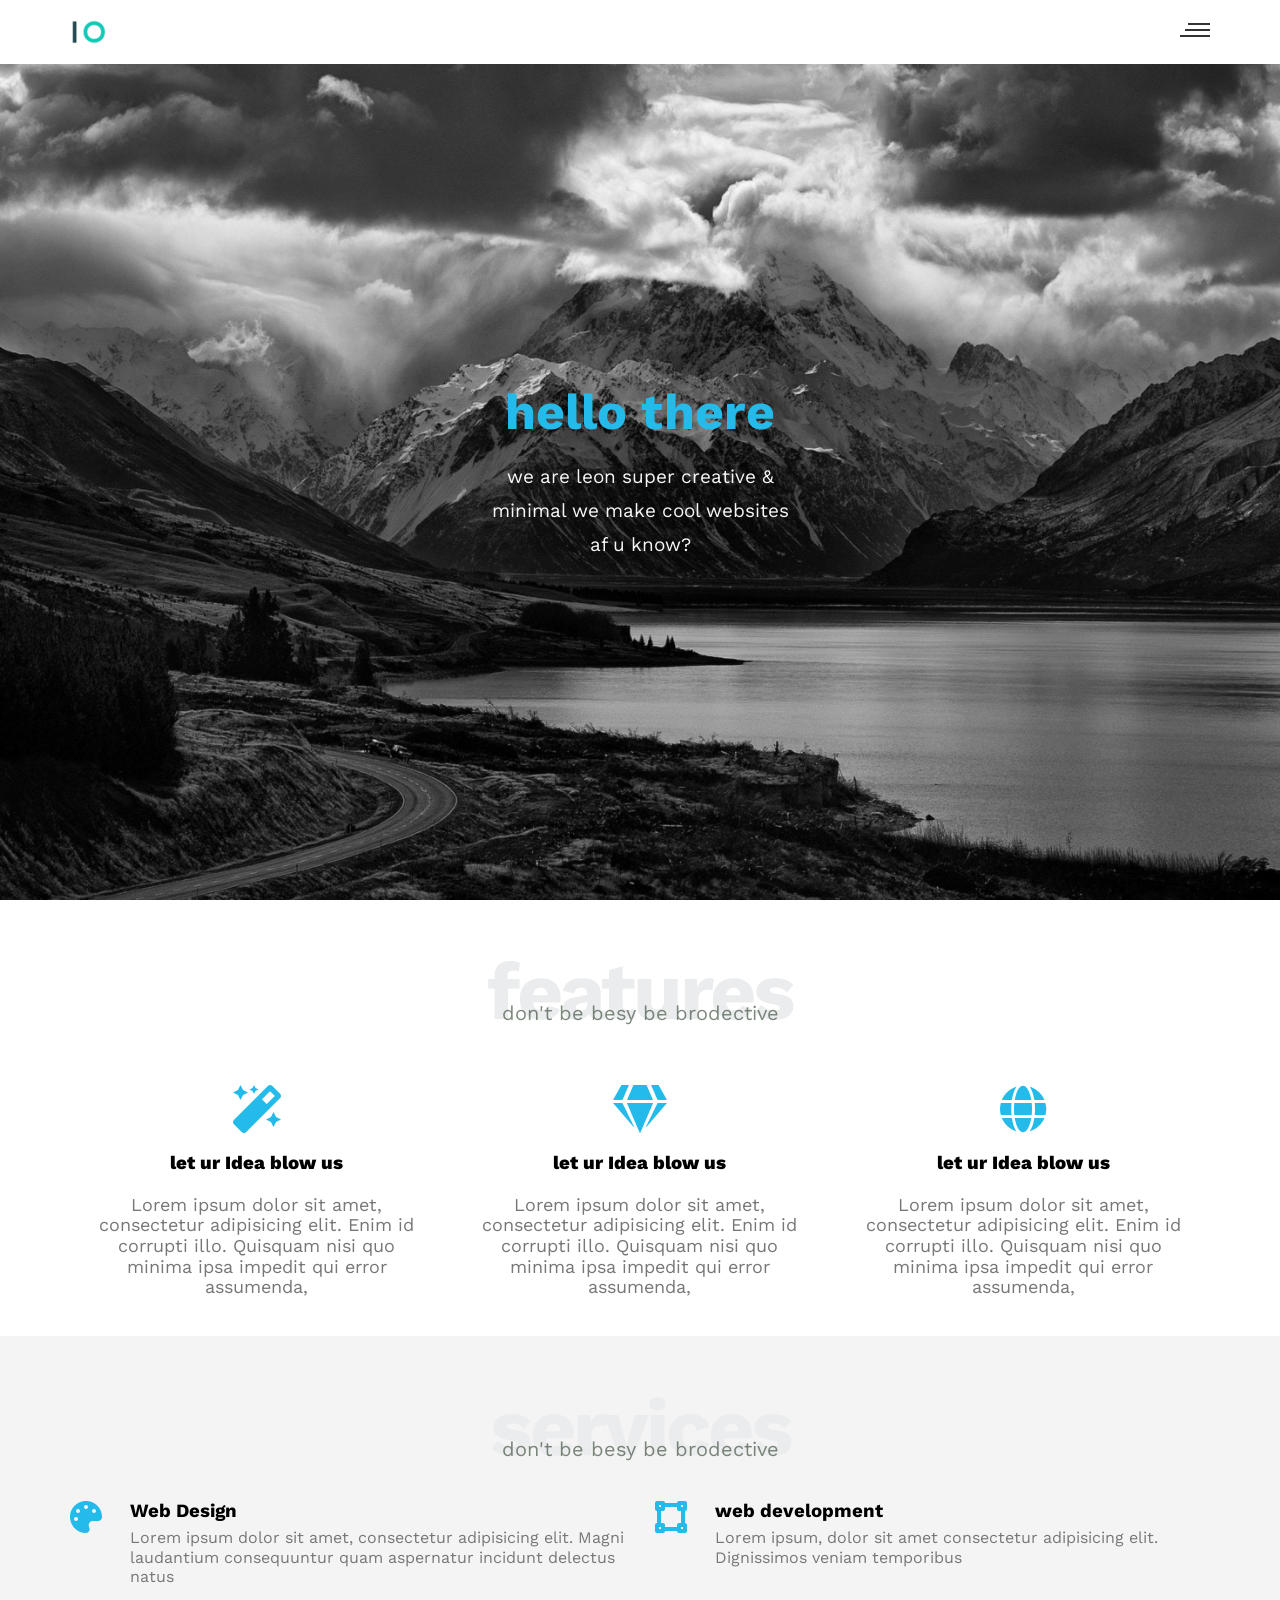
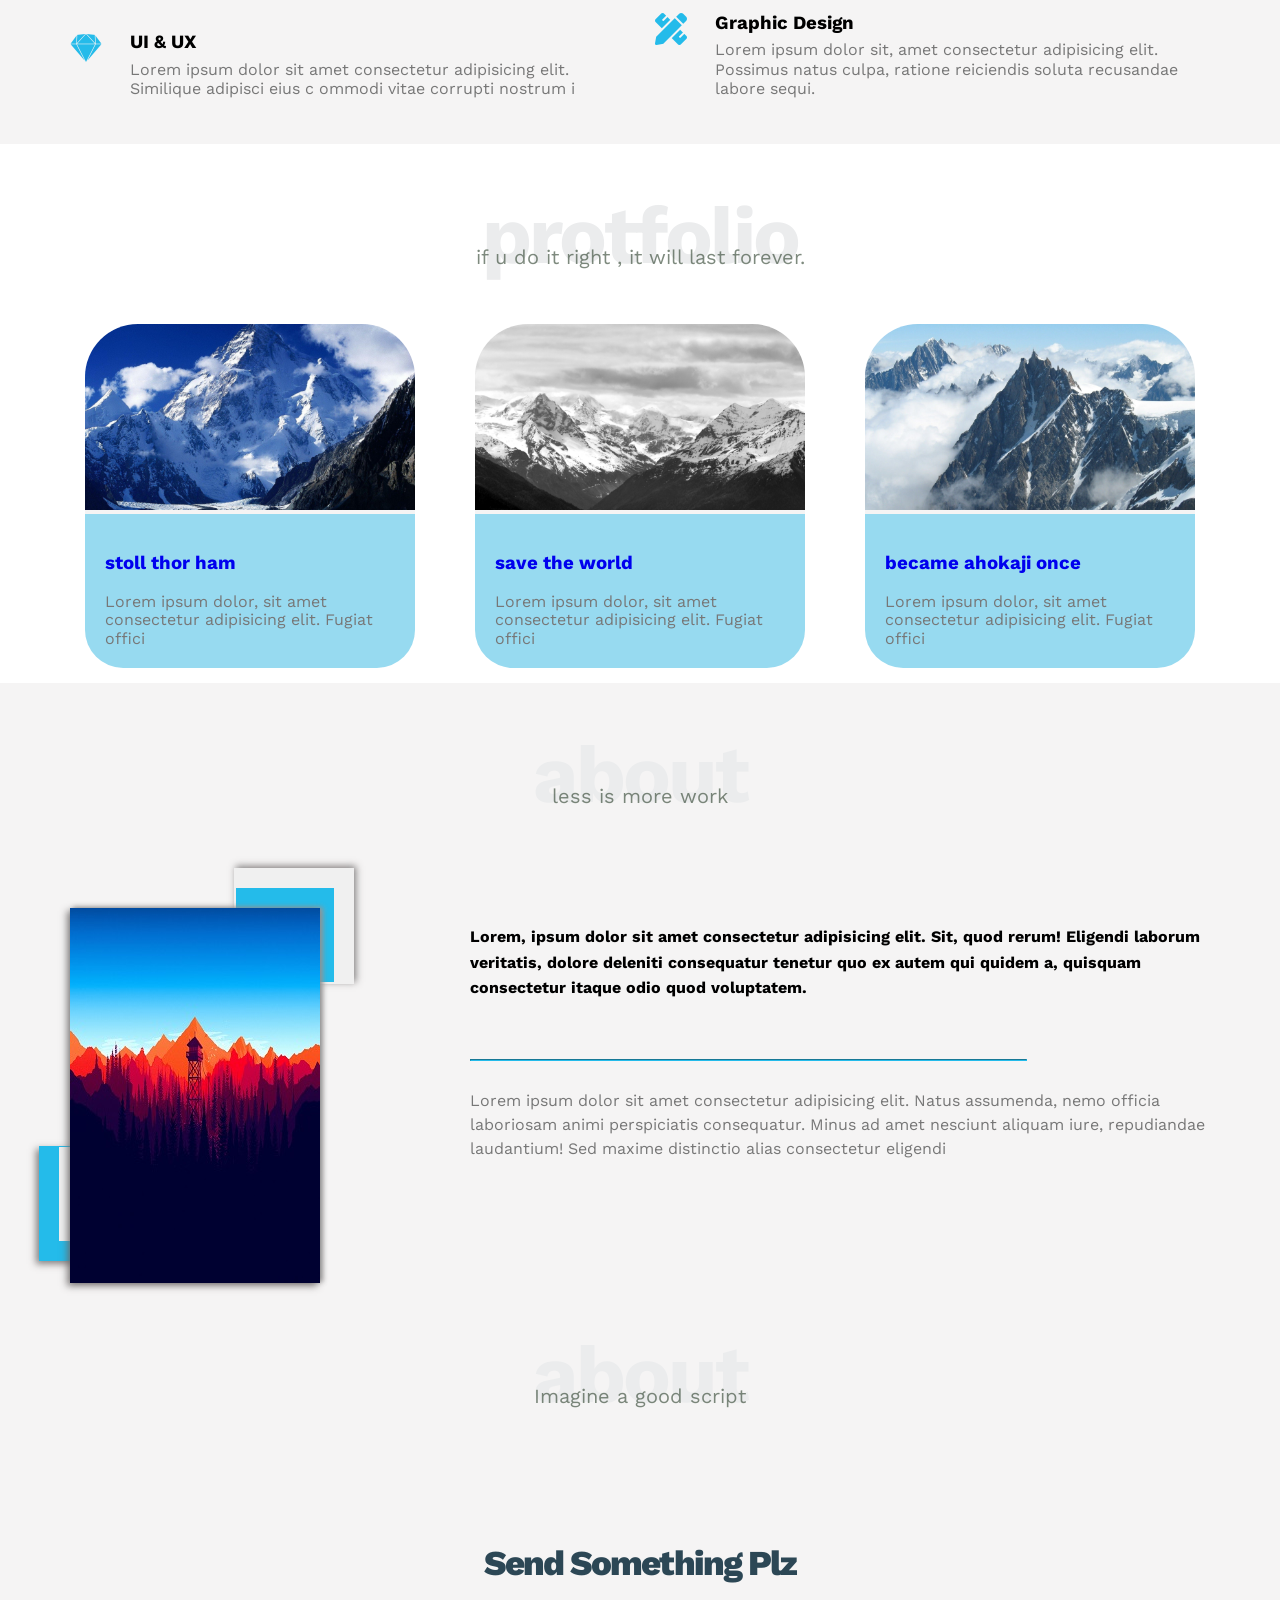
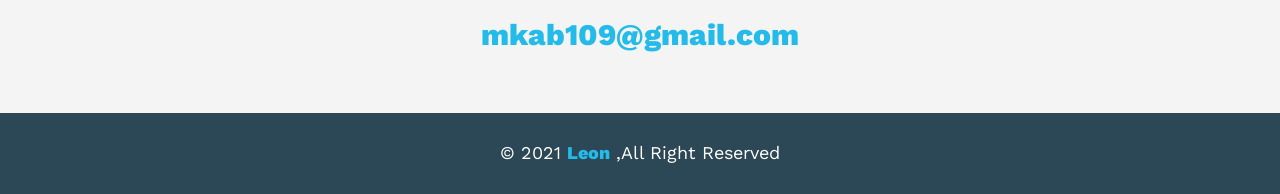
<file: index.html>
<!doctype html>
<html>
<head>
  <title>leon | template-1</title>
  <meta charset="utf-8" > 
  <meta name="viewport" content="width=device-width, initial-scale=1.0">
  <!-- normalize file  -->
  <link rel="stylesheet" href="assets/css/normalize.css">
  <!-- font awosome libarary -->
  <link rel="stylesheet" href="assets/css/all.min.css">
  <!-- css file -->
  <link rel="stylesheet" href="assets/css/style.css">
  <!-- font familya -->
  <link rel="preconnect" href="https://fonts.googleapis.com">
<link rel="preconnect" href="https://fonts.gstatic.com" crossorigin>
<link href="https://fonts.googleapis.com/css2?family=Work+Sans:wght@200;300;400;600;700;800&display=swap" rel="stylesheet"> 
</head>
        
<body>
  <!-- start header-->
  <div class="header">
    <div class="container">
      <img  class="logo" src="assets/Imgs/logo.png" alt="logo">
      <div class="links">
        <span class="icon">
          <span></span>
          <span></span>
          <span></span>
        </span>
        <ul>
          <li><a href="#services">Services</a></li>
          <li><a href="#protofilo">Protofilo</a></li> 
          <li><a href="#about">About</a></li>
          <li><a href="#contact">Contact</a></li>
        </ul>
        </span>
      </div>
    </div>
  </div>  
      
  <!-- end header  -->
  <!-- start landing section -->
  <div class="landing">
    <div class="intro-text">
      <h1>hello there</h1>
      <p>we are leon super creative & minimal we make cool websites af u know?</p>
    </div>
  </div>
  <!-- end landing section -->
  <!-- start features -->
  <div class="features">
    <h2 class="sepical-heading">features</h2>
    <p> don't be besy be brodective</p> 
    <div class="container">
      <!-- 1 -->
      <div class="feat">
        <i class="fas fa-magic fa-3x"></i>
        <h3>let ur Idea blow us</h3>
        <p>
          Lorem ipsum dolor sit amet, consectetur adipisicing elit. 
          Enim id corrupti illo. 
          Quisquam nisi quo minima ipsa impedit qui error assumenda,
        </p>
      </div>
      <!-- 2 -->
      <div class="feat">
        <i class="fas fa-gem fa-3x"></i>
        <h3>let ur Idea blow us</h3>
        <p>
          Lorem ipsum dolor sit amet, consectetur adipisicing elit. 
          Enim id corrupti illo. 
          Quisquam nisi quo minima ipsa impedit qui error assumenda,
        </p>
      </div> 
      <!-- 3 -->
      <div class="feat">
        <i class="fas fa-globe fa-3x"></i>
        <h3>let ur Idea blow us</h3>
        <p>
          Lorem ipsum dolor sit amet, consectetur adipisicing elit. 
          Enim id corrupti illo. 
          Quisquam nisi quo minima ipsa impedit qui error assumenda,
        </p>
      </div>
    </div>
  </div>
  <!-- end features -->
  <!-- start services -->
  <div class="services">
    <div class="container">
      <h2 class="sepical-heading">services</h2>
      <p> don't be besy be brodective</p>
      <div class="services-content">

                <!-- column 1  -->
                <div class="col">
                  <!-- start first service  -->
                    <div class="serv">
                      <i class="fas fa-palette fa-2x"></i>
                      <div class="text">
                        <h3>Web Design</h3>
                        <p>
                          Lorem ipsum dolor sit amet, 
                          consectetur adipisicing elit.
                          Magni laudantium consequuntur 
                          quam aspernatur incidunt delectus natus 
                        </p>
                    </div>
                  </div>
                  <!-- end first sevice  --> 

                  <!-- start 2st service  -->
                    <div class="serv">
                      <i class="fab fa-sketch fa-2x"></i>
                      <div class="text">
                        <h3>UI & UX</h3>
                        <p>
                          Lorem ipsum dolor sit 
                          amet consectetur adipisicing 
                          elit. Similique adipisci eius c
                          ommodi vitae corrupti nostrum i
                        </p>
                      </div>
                    </div>
                        <!-- end 2st sevice  -->

                  </div>

              <!-- end column 1  -->
              <!-- start column 2 -->
                <div class="col">
                    <!-- start first service  -->
                    <div class="serv">
                      <i class="fas fa-vector-square fa-2x"></i>
                      <div class="text">
                        <h3>web development</h3>
                        <p>
                          Lorem ipsum, dolor sit amet 
                          consectetur adipisicing elit. 
                          Dignissimos veniam temporibus 
                        </p>
                      </div>
                    </div>
                  <!-- end first sevice  -->  
                  <!-- start 2st service  -->
                  <div class="serv">
                    <i class="fas fa-pencil-ruler fa-2x"></i>
                    <div class="text">
                      <h3>Graphic Design</h3>
                      <p>
                        Lorem ipsum dolor sit, 
                        amet consectetur adipisicing elit. 
                        Possimus natus culpa, ratione 
                        reiciendis 
                        soluta recusandae labore sequi.
                      </p>
                    </div>
                  </div>
                  <!-- end 2st sevice  -->
                </div>
              <!-- end column 2 -->    
            
      </div>
      
    </div>
  </div>
</div> 
        <!-- end services -->
        <!-- start protofilo -->
          <!-- start services -->
  <div class="protfolio">
    <div class="container">
      <h2 class="sepical-heading">protfolio</h2>
      <p> if u do it right , it will last forever.</p>
      <div class="protfolio-content">
          <a href="https://www.linkdin.com" target="blank">
            <div class="card">
              <img src="assets/Imgs/1.jpg" alt="">
          <div class="info">
            <h3>stoll thor ham</h3>
            <p>Lorem ipsum dolor, sit amet consectetur adipisicing elit. Fugiat offici</p>
        </div>
      </div></a>
      <a href="https://www.wordpress.com" target="blank"><div class="card">
          <img src="assets/Imgs/2.jpg" alt="">
          <div class="info">
            <h3>save the world</h3>
            <p>Lorem ipsum dolor, sit amet consectetur adipisicing elit. Fugiat offici</p>
          </div>
        </div></a>
      <a href="https://www.youtube.com" target="blank"><div class="card">
          <img src="assets/Imgs/3.jpg" alt="">
          <div class="info">
            <h3>became ahokaji once</h3>
            <p>Lorem ipsum dolor, sit amet consectetur adipisicing elit. Fugiat offici</p>
        </div>
      </div></a>
    </div>
  </div>
        <!-- end protfilo -->
        <!-- start services -->    
  <div class="about">
      <div class="container">
        <h2 class="sepical-heading">about</h2>
        <p> less is more work</p>
        <div class="about-content">
          <div class="imge">
            <img src="assets/Imgs/about.jpg" alt="">
          </div>
          <div class="text">
            <p>
              Lorem, ipsum dolor sit amet consectetur adipisicing elit. Sit, 
              quod rerum! Eligendi laborum veritatis, dolore deleniti 
              consequatur tenetur quo ex autem qui quidem a, 
              quisquam consectetur itaque odio quod voluptatem.
            </p>
            <hr>
            <p>
              Lorem ipsum dolor sit amet consectetur adipisicing elit. 
              Natus assumenda, nemo officia laboriosam animi perspiciatis 
              consequatur. Minus ad amet nesciunt aliquam iure, repudiandae 
              laudantium! Sed maxime distinctio alias consectetur eligendi
            </p>
          </div>
        </div>           
    </div> 
  </div>
        <!-- end about -->   
        <!-- start contact -->
        <div class="contact">
          <div class="container">
            <h2 class="sepical-heading">about</h2>
            <p> Imagine a good script </p>
            <div class="info">
              <p class="label">Send Something Plz</p>
              <a href="mailto:mkab109@gmail.com?subject" class="link">mkab109@gmail.com</a>
            
              </div>
            </div>
        </div>
        <!-- end contact  -->
        <footer>
          &copy; 2021
        <span> Leon</span>
          ,All Right Reserved
        </footer>
</body>
</html>
</file>
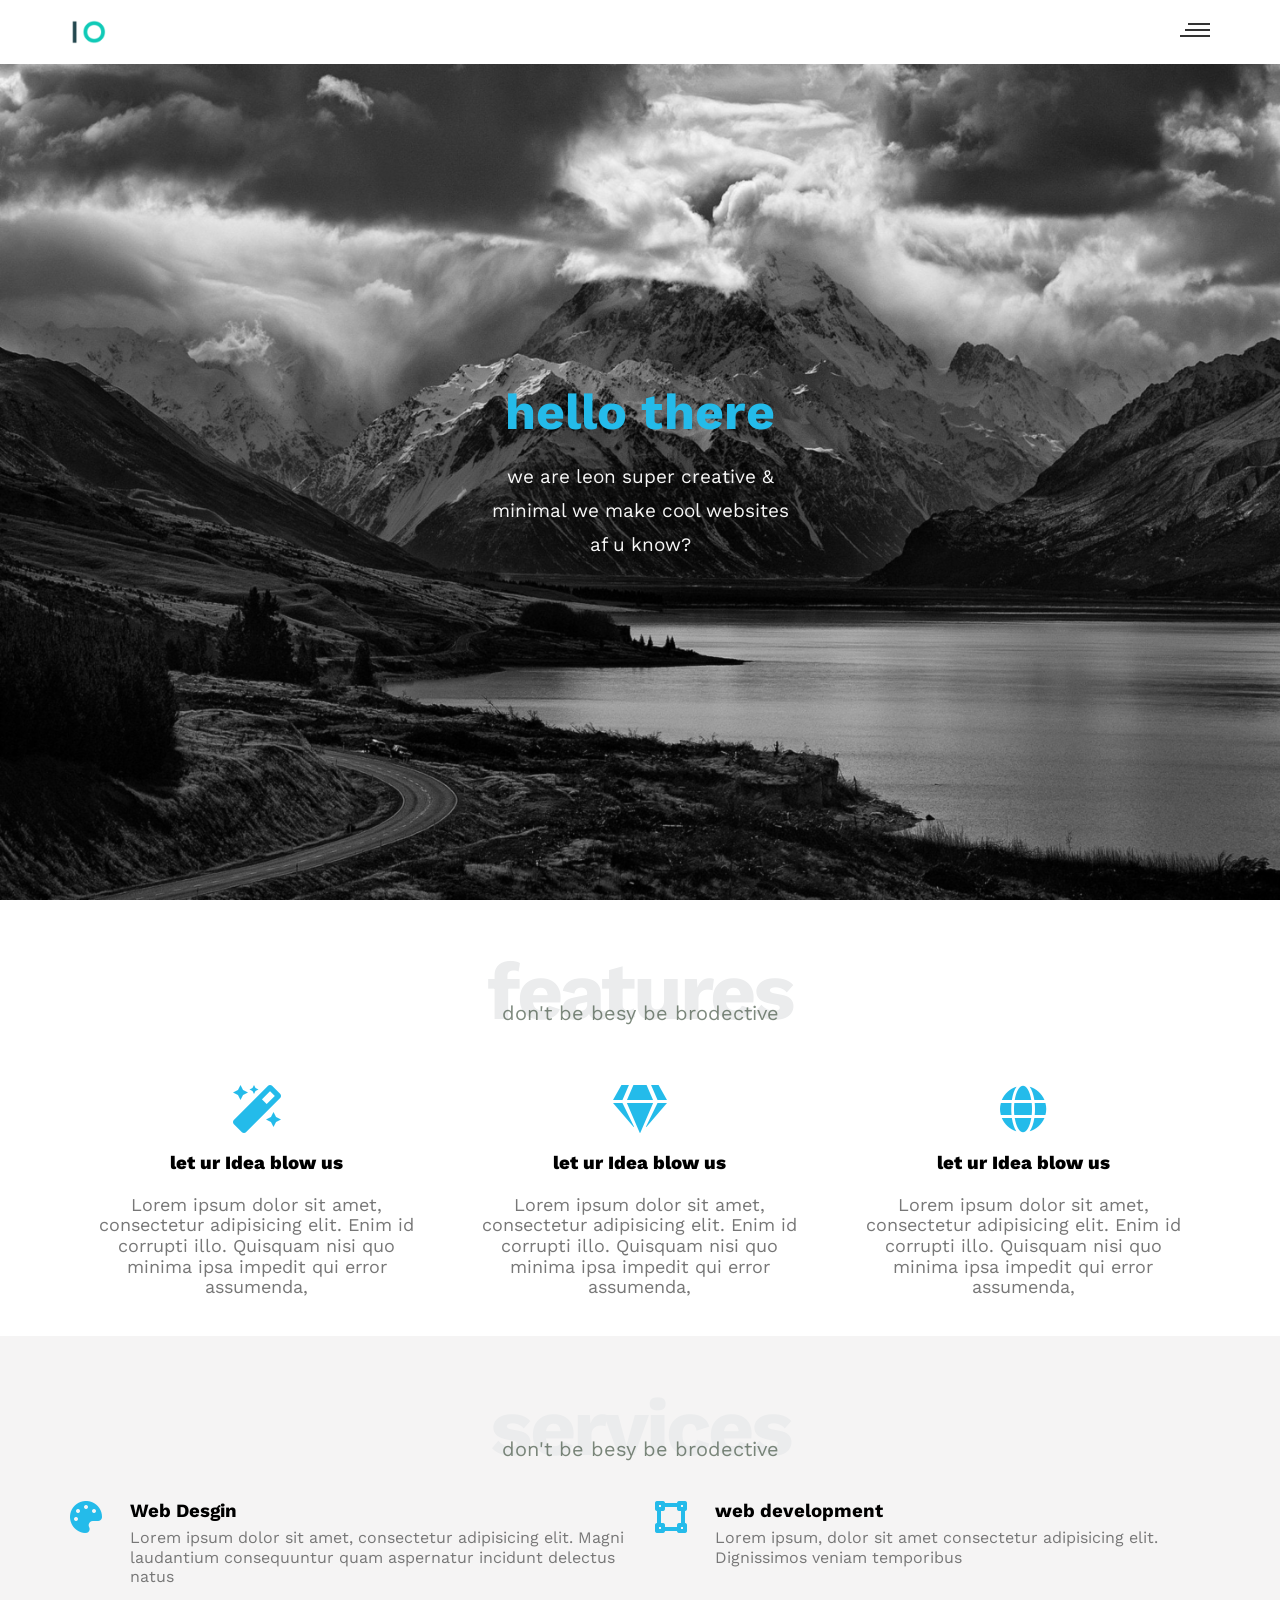
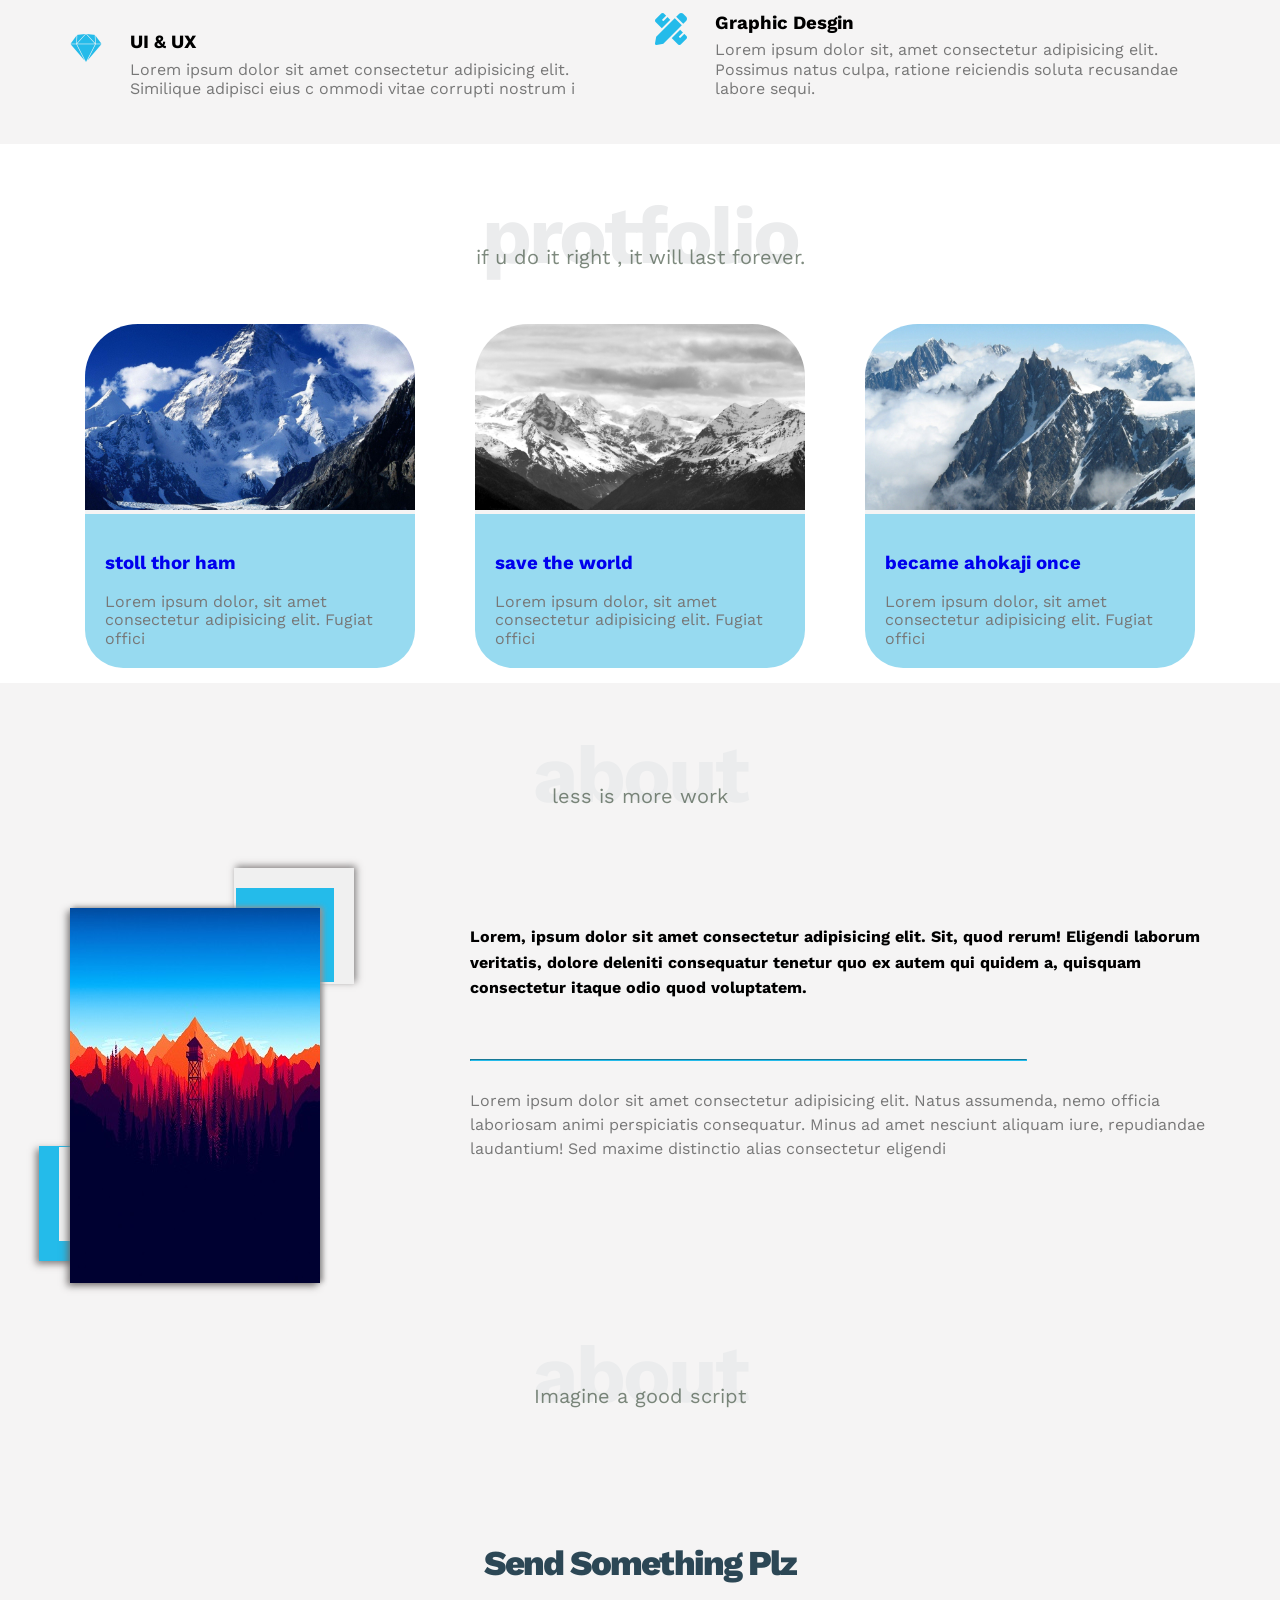
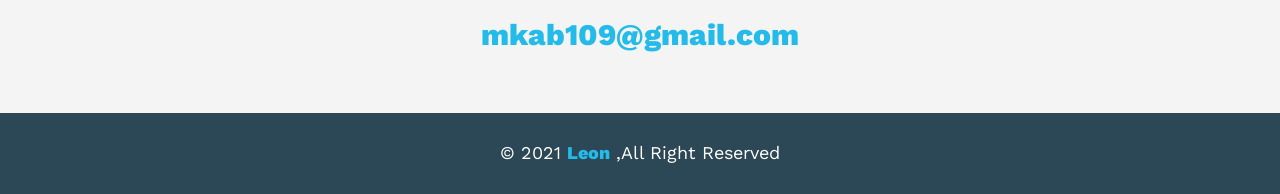
<file: index.html.html>
<!doctype html>
<html>
<head>
  <title>leon |template-1</title>
  <meta charset="utf-8" > 
  <meta name="viewport" content="width=device-width, initial-scale=1.0">
  <!-- normalize file  -->
  <link rel="stylesheet" href="assets/css/normalize.css">
  <!-- font awosome libarary -->
  <link rel="stylesheet" href="assets/css/all.min.css">
  <!-- css file -->
  <link rel="stylesheet" href="../assets/css/style.css">
  <!-- font familya -->
  <link rel="preconnect" href="https://fonts.googleapis.com">
<link rel="preconnect" href="https://fonts.gstatic.com" crossorigin>
<link href="https://fonts.googleapis.com/css2?family=Work+Sans:wght@200;300;400;600;700;800&display=swap" rel="stylesheet"> 
</head>
        
<body>
  <!-- start header-->
  <div class="header">
    <div class="container">
      <img  class="logo" src="assets/Imgs/logo.png" alt="logo">
      <div class="links">
        <span class="icon">
          <span></span>
          <span></span>
          <span></span>
        </span>
        <ul>
          <li><a href="#services">Services</a></li>
          <li><a href="#protofilo">Protofilo</a></li> 
          <li><a href="#about">About</a></li>
          <li><a href="#contact">Contact</a></li>
        </ul>
        </span>
      </div>
    </div>
  </div>  
      
  <!-- end header  -->
  <!-- start landing section -->
  <div class="landing">
    <div class="intro-text">
      <h1>hello there</h1>
      <p>we are leon super creative & minimal we make cool websites af u know?</p>
    </div>
  </div>
  <!-- end landing section -->
  <!-- start features -->
  <div class="features">
    <h2 class="sepical-heading">features</h2>
    <p> don't be besy be brodective</p> 
    <div class="container">
      <!-- 1 -->
      <div class="feat">
        <i class="fas fa-magic fa-3x"></i>
        <h3>let ur Idea blow us</h3>
        <p>
          Lorem ipsum dolor sit amet, consectetur adipisicing elit. 
          Enim id corrupti illo. 
          Quisquam nisi quo minima ipsa impedit qui error assumenda,
        </p>
      </div>
      <!-- 2 -->
      <div class="feat">
        <i class="fas fa-gem fa-3x"></i>
        <h3>let ur Idea blow us</h3>
        <p>
          Lorem ipsum dolor sit amet, consectetur adipisicing elit. 
          Enim id corrupti illo. 
          Quisquam nisi quo minima ipsa impedit qui error assumenda,
        </p>
      </div> 
      <!-- 3 -->
      <div class="feat">
        <i class="fas fa-globe fa-3x"></i>
        <h3>let ur Idea blow us</h3>
        <p>
          Lorem ipsum dolor sit amet, consectetur adipisicing elit. 
          Enim id corrupti illo. 
          Quisquam nisi quo minima ipsa impedit qui error assumenda,
        </p>
      </div>
    </div>
  </div>
  <!-- end features -->
  <!-- start services -->
  <div class="services">
    <div class="container">
      <h2 class="sepical-heading">services</h2>
      <p> don't be besy be brodective</p>
      <div class="services-content">

                <!-- column 1  -->
                <div class="col">
                  <!-- start first service  -->
                    <div class="serv">
                      <i class="fas fa-palette fa-2x"></i>
                      <div class="text">
                        <h3>Web Desgin</h3>
                        <p>
                          Lorem ipsum dolor sit amet, 
                          consectetur adipisicing elit.
                          Magni laudantium consequuntur 
                          quam aspernatur incidunt delectus natus 
                        </p>
                    </div>
                  </div>
                  <!-- end first sevice  --> 

                  <!-- start 2st service  -->
                    <div class="serv">
                      <i class="fab fa-sketch fa-2x"></i>
                      <div class="text">
                        <h3>UI & UX</h3>
                        <p>
                          Lorem ipsum dolor sit 
                          amet consectetur adipisicing 
                          elit. Similique adipisci eius c
                          ommodi vitae corrupti nostrum i
                        </p>
                      </div>
                    </div>
                        <!-- end 2st sevice  -->

                  </div>

              <!-- end column 1  -->
              <!-- start column 2 -->
                <div class="col">
                    <!-- start first service  -->
                    <div class="serv">
                      <i class="fas fa-vector-square fa-2x"></i>
                      <div class="text">
                        <h3>web development</h3>
                        <p>
                          Lorem ipsum, dolor sit amet 
                          consectetur adipisicing elit. 
                          Dignissimos veniam temporibus 
                        </p>
                      </div>
                    </div>
                  <!-- end first sevice  -->  
                  <!-- start 2st service  -->
                  <div class="serv">
                    <i class="fas fa-pencil-ruler fa-2x"></i>
                    <div class="text">
                      <h3>Graphic Desgin</h3>
                      <p>
                        Lorem ipsum dolor sit, 
                        amet consectetur adipisicing elit. 
                        Possimus natus culpa, ratione 
                        reiciendis 
                        soluta recusandae labore sequi.
                      </p>
                    </div>
                  </div>
                  <!-- end 2st sevice  -->
                </div>
              <!-- end column 2 -->    
            
      </div>
      
    </div>
  </div>
</div> 
        <!-- end services -->
        <!-- start protofilo -->
          <!-- start services -->
  <div class="protfolio">
    <div class="container">
      <h2 class="sepical-heading">protfolio</h2>
      <p> if u do it right , it will last forever.</p>
      <div class="protfolio-content">
          <a href="https://www.linkdin.com" target="blank">
            <div class="card">
              <img src="assets/Imgs/1.jpg" alt="">
          <div class="info">
            <h3>stoll thor ham</h3>
            <p>Lorem ipsum dolor, sit amet consectetur adipisicing elit. Fugiat offici</p>
        </div>
      </div></a>
      <a href="https://www.wordpress.com" target="blank"><div class="card">
          <img src="assets/Imgs/2.jpg" alt="">
          <div class="info">
            <h3>save the world</h3>
            <p>Lorem ipsum dolor, sit amet consectetur adipisicing elit. Fugiat offici</p>
          </div>
        </div></a>
      <a href="https://www.youtube.com" target="blank"><div class="card">
          <img src="assets/Imgs/3.jpg" alt="">
          <div class="info">
            <h3>became ahokaji once</h3>
            <p>Lorem ipsum dolor, sit amet consectetur adipisicing elit. Fugiat offici</p>
        </div>
      </div></a>
    </div>
  </div>
        <!-- end protfilo -->
        <!-- start services -->    
  <div class="about">
      <div class="container">
        <h2 class="sepical-heading">about</h2>
        <p> less is more work</p>
        <div class="about-content">
          <div class="imge">
            <img src="assets/Imgs/about.jpg" alt="">
          </div>
          <div class="text">
            <p>
              Lorem, ipsum dolor sit amet consectetur adipisicing elit. Sit, 
              quod rerum! Eligendi laborum veritatis, dolore deleniti 
              consequatur tenetur quo ex autem qui quidem a, 
              quisquam consectetur itaque odio quod voluptatem.
            </p>
            <hr>
            <p>
              Lorem ipsum dolor sit amet consectetur adipisicing elit. 
              Natus assumenda, nemo officia laboriosam animi perspiciatis 
              consequatur. Minus ad amet nesciunt aliquam iure, repudiandae 
              laudantium! Sed maxime distinctio alias consectetur eligendi
            </p>
          </div>
        </div>           
    </div> 
  </div>
        <!-- end about -->   
        <!-- start contact -->
        <div class="contact">
          <div class="container">
            <h2 class="sepical-heading">about</h2>
            <p> Imagine a good script </p>
            <div class="info">
              <p class="label">Send Something Plz</p>
              <a href="mailto:mkab109@gmail.com?subject" class="link">mkab109@gmail.com</a>
            
              </div>
            </div>
        </div>
        <!-- end contact  -->
        <footer>
          &copy; 2021
        <span> Leon</span>
          ,All Right Reserved
        </footer>
</body>
</html>
</file>
<file: assets/css/style.css>
/* start variabules  */
:root {
  --maincolor: #24bbea;
  --secondcolor: #2c4755;
  --textcolor: #777;
  --sectionpadding: 60px;
  --componentsbg: rgb(255, 255, 255);
  --secondbg: #f5f4f4;
  --sectionmagin: 0px;
}
/* end variabules */

/* start gloubal rules */
* {
  -webkit-box-sizing: border-box;
  -moz-box-sizing: border-box;
  box-sizing: border-box;
}
::selection {
  color: var(--maincolor);
  background-color: #ebeced;
}
body {
  font-family: "work sans", sans-serif;
}

.container {
  margin-left: auto;
  margin-right: auto;
  padding-left: 15px;
  padding-right: 15px;
}

/* small  */
@media (min-width: 768px) {
  .container {
    width: 750px;
  }
}

/* med  */
@media (min-width: 992px) {
  .container {
    width: 970px;
  }
}

/* larg  */
@media (min-width: 1200px) {
  .container {
    width: 1170px;
  }
}
/* start components */

.sepical-heading {
  color: #ebeced;
  font-size: 80px;
  text-align: center;
  font-weight: bold;
  letter-spacing: -3px;
  margin: 0;
  transform: translate(0%, -15%);
}
.sepical-heading + p {
  margin: -50px auto 40px;
  font-size: 20px;
  color: #283c2899;
  text-align: center;
  z-index: 1;
  position: relative;
}
@media (max-width: 767px) {
  .sepical-heading {
    font-size: 50px;
  }
  .sepical-heading + p {
    margin-top: -20px;
  }
}
/* end components */
/* end gloubal rules */
/* ================================= */
/* start header  */
.header {
  padding: 20px;
}
.header .container {
  display: flex;
  justify-content: space-between;
  align-items: center;
}
/* logo  */
.header .logo {
  width: 60px;
}
/* links  */
.header .links {
  position: relative;
}
/* borger icon start  */
.header .links .icon {
  width: 30px;
  display: flex;
  flex-wrap: wrap;
  justify-content: flex-end;
}

.header .links:hover .icon span:first-child,
.header .links:hover .icon span:nth-last-child(2) {
  width: 100%;
}
.header .links .icon span {
  background-color: #333;
  margin-bottom: 4px;
  height: 2px;
  transition: 0.3s;
}

.header .links .icon span:first-child {
  width: 75%;
}
.header .links .icon span:nth-last-child(2) {
  width: 85%;
}
.header .links .icon span:last-child {
  width: 100%;
}
/* borger icon end  */

.header .links ul {
  list-style: none;
  margin: 0;
  padding: 0;
  background-color: #f6f6f6;
  position: absolute;
  right: 0;
  top: calc(100% + 15px);
  min-width: 200px;
  display: none;
}
.header .links ul::before {
  content: "";
  border-width: 10px;
  border-style: solid;
  border-color: transparent transparent #f6f6f6 transparent;
  position: absolute;
  right: 5px;
  top: -20px;
}
.header .links:hover ul {
  display: block;
  z-index: 1;
}

.header .links ul li a {
  display: block;
  padding: 15px;
  color: #222;
  text-decoration: none;
  transition: 0.3s;
}
.header .links ul li a:hover {
  padding-left: 25px;
  color: var(--maincolor);
}
.header .links ul li:not(:last-child) a {
  border-bottom: 1px solid #ddd;
}
/* end header  */

/* start lading  */
.landing {
  background-image: url(../Imgs/maonten.jpg);
  background-size: cover;
  height: calc(100vh - 64px);
  position: relative;
}

.landing .intro-text {
  position: absolute;
  left: 50%;
  top: 50%;
  transform: translate(-50%, -50%);
  text-align: center;
  width: 320px;
  max-width: 100%;
}
.landing .intro-text h1 {
  margin: 0;
  font-weight: bold;
  font-size: 50px;
  color: var(--maincolor);
}
.landing .intro-text p {
  font-size: 19px;
  line-height: 1.8;
  color: #f6f6f6;
}
/* end lading section */
/* start features */

.features {
  padding-top: var(--sectionpadding);
  /* padding-bottom: var(--sectionpadding); */
  background-color: var(--componentsbg);
  margin-bottom: var(--sectionmargin);
}

.features .container {
  display: grid;
  grid-template-columns: repeat(auto-fill, minmax(300px, 1fr));
  grid-gap: 10px;
}

.features .feat {
  padding: 20px;
  text-align: center;
}

.features .feat i {
  color: var(--maincolor);
}

.features .feat h3 {
  font-weight: 800;
  margin: 20px 0;
}
.features .feat p {
  color: var(--textcolor);
  font-size: 18px;
}

/* end features */
/* start services */

.services {
  padding-top: var(--sectionpadding);
  /* padding-bottom: var(--sectionpadding); */
  background-color: var(--secondbg);
  margin-bottom: var(--sectionmargin);
}
.services-content {
  display: grid;
  grid-template-columns: repeat(2, minmax(300px, 1fr));
  grid-gap: 30px;
}

.services .services-content .serv {
  display: flex;
  margin-bottom: 30px;
}

@media (max-width: 767px) {
  .services-content {
    display: grid;
    grid-template-columns: repeat(auto-fill, minmax(300px, 1fr));
    grid-gap: 30px;
    flex-wrap: wrap;
  }

  .services .services-content .serv {
    flex-direction: column;
    text-align: center;
  }
}

.services .serv i {
  color: var(--maincolor);
  flex-basis: 60px;
}
.services .serv .text {
  flex: 1;
  /* width: 320px;
  max-width: 100%;
  text-align: center; */
}

.services .serv .text h3 {
  margin: 0 0 -10px;
}

.services .serv .text p {
  color: var(--textcolor);
  font-weight: 400;
  line-height: 1.2;
}

/* end services */
/* START protfolio */

.protfolio {
  padding-top: var(--sectionpadding);
  /* padding-bottom: var(--sectionpadding); */
  background-color: var(--componentsbg);
  margin-bottom: var(--sectionmargin);
}

.protfolio-content {
  display: grid;
  grid-template-columns: repeat(auto-fill, minmax(300px, 1fr));
  grid-gap: 30px;
  margin-top: 10px;
}

.protfolio-content a {
  text-decoration: none;
}
.protfolio-content .card {
  background-color: var(--secondbg);
  border-bottom-left-radius: 38px;
  border-bottom-right-radius: 38px;
  border-top-left-radius: 58px;
  border-top-right-radius: 58px;
  margin: 15px;
}

.protfolio-content .card img {
  height: auto;
  max-width: 100%;
  border-top-left-radius: 53px;
  border-top-right-radius: 53px;
}

.protfolio-content .info {
  padding: 20px;
  background-color: #24bbea73;

  border-bottom-left-radius: 38px;
  border-bottom-right-radius: 38px;
}

.protfolio-content .info p {
  margin: 0px;
  color: #777;
  margin-bottom: 0;
}

.protfolio-content .card:hover img {
  filter: opacity(0.7);
}

@media (max-width: 767px) {
  .protfolio-content {
    text-align: center;
  }
}

/* END protfolio */
/* start About */

.about {
  padding-top: var(--sectionpadding);
  /* padding-bottom:calc(var(--sectionpadding) + 10px); */
  background-color: var(--secondbg);
}

.about-content {
  margin-top: 100px;
  display: flex;
  flex-wrap: wrap;
  justify-content: space-between;
}

.about-content .imge {
  position: relative;
  width: 250px;
  height: 375px;
  z-index: 1;
  padding-bottom: var(--sectionpadding);
}

.about-content .imge img {
  max-width: 100%;
  box-shadow: #6a6666cf -3px 3px 7px, #999898 3px -1px 5px;
}

@media (min-width: 1200px) {
  .about-content .imge::before {
    content: "";
    background-color: #f0f0f0;
    position: absolute;
    height: 25%;
    width: 98px;
    bottom: 22px;
    left: -31px;
    z-index: -1;
    border-bottom: solid 20px var(--maincolor);
    border-left: solid 20px var(--maincolor);
    border-top: solid 1px var(--maincolor);
    border-right: solid 1px var(--maincolor);
    box-shadow: #6a6666cf -3px 3px 7px;
  }

  .about-content .imge::after {
    content: "";
    background-color: var(--maincolor);
    position: absolute;
    height: 25%;
    width: 98px;
    top: -40px;
    right: -34px;
    z-index: -1;
    border-top: solid 20px #f0f0f0;
    border-right: solid 20px #f0f0f0;
    border-left: solid 2px #f0f0f0;
    border-bottom: solid 2px #f0f0f0;
    box-shadow: #6a6666cf 2px -2px 7px;
  }
}
.about-content .text {
  flex-basis: calc(100% - 400px);
}

.about-content .text p:first-of-type {
  font-weight: bold;
  line-height: 1.6;
  margin-bottom: 50px;
}

.about-content .text hr {
  border-color: var(--maincolor);
  width: 75%;
  display: inline-block;
}
.about-content .text p:last-of-type {
  line-height: 1.5;
  color: #777;
}

@media (max-width: 767px) {
  .about-content {
    flex-direction: column;
    text-align: center;
  }
  .about-content .imge {
    align-self: center;
  }
}
/* END About */
/* start contact  */
/* end cntct  */

.contact {
  padding-top: var(--sectionpadding);
  background-color: var(--secondbg);
}
.contact .info {
  padding-top: var(--sectionpadding);
  padding-bottom: var(--sectionpadding);
  text-align: center;
}

.contact .info .label {
  font-weight: 800;
  font-size: 35px;
  color: var(--secondcolor);
  letter-spacing: -2px;
}
.contact .info a {
  font-weight: 800;
  color: var(--maincolor);
  text-decoration: none;
  font-size: 30px;
}

@media (max-width: 767px) {
  .contact a,
  .contact .info p {
    font-size: 15px;
  }
}
/* end contact  */
/* footer  */
footer {
  padding: 30px 10px;
  background-color: var(--secondcolor);
  text-align: center;
  color: #fff;
  font-size: 18px;
}

footer span {
  font-weight: 800;
  color: var(--maincolor);
}
/* end footer  */
</file>
